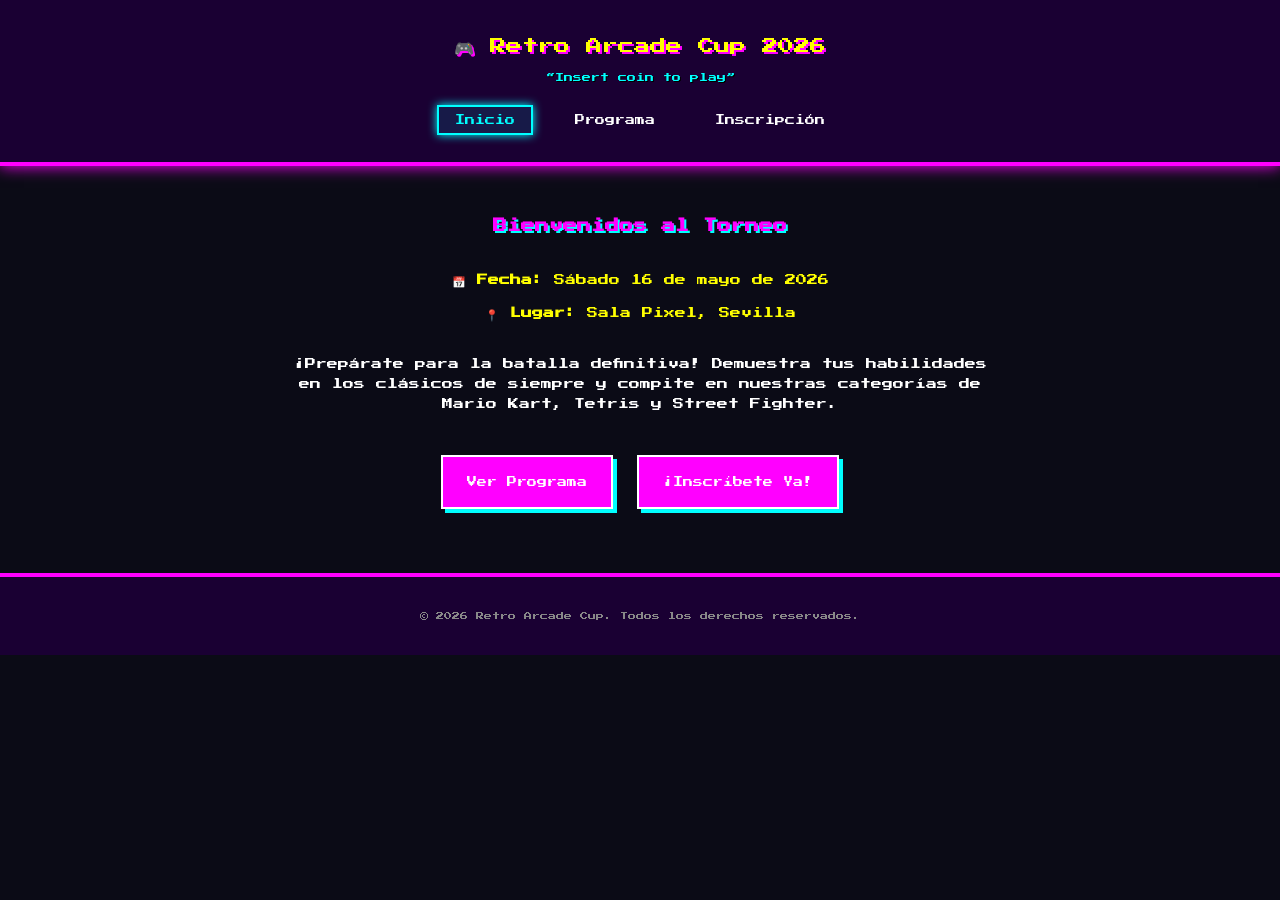
<file: index.html>
<!DOCTYPE html>
<html lang="es">
<head>
    <meta charset="UTF-8">
    <meta name="viewport" content="width=device-width, initial-scale=1.0">
    <title>Retro Arcade Cup 2026 - Inicio</title>
    <!-- Fuente pixelada de Google Fonts (Press Start 2P) -->
    <link href="https://fonts.googleapis.com/css2?family=Press+Start+2P&display=swap" rel="stylesheet">
    <!-- Hoja de estilos común -->
    <link rel="stylesheet" href="css/styles.css">
</head>
<body>
    <!-- Cabecera común -->
    <header>
        <div class="logo">🎮 Retro Arcade Cup 2026</div>
        <p class="slogan">“Insert coin to play”</p>
        <nav>
            <ul>
                <li><a href="index.html" class="active">Inicio</a></li>
                <li><a href="programa.html">Programa</a></li>
                <li><a href="inscripcion.html">Inscripción</a></li>
            </ul>
        </nav>
    </header>

    <!-- Contenido principal de la página de inicio -->
    <main>
        <section class="hero">
            <h1>Bienvenidos al Torneo</h1>
            <p class="info-evento">📅 <strong>Fecha:</strong> Sábado 16 de mayo de 2026</p>
            <p class="info-evento">📍 <strong>Lugar:</strong> Sala Pixel, Sevilla</p>
            <p class="desc">¡Prepárate para la batalla definitiva! Demuestra tus habilidades en los clásicos de siempre y compite en nuestras categorías de Mario Kart, Tetris y Street Fighter.</p>
            
            <div class="botones-cta">
                <a href="programa.html" class="btn">Ver Programa</a>
                <a href="inscripcion.html" class="btn btn-secundario">¡Inscríbete Ya!</a>
            </div>
        </section>
    </main>

    <!-- Pie de página común -->
    <footer>
        <p>&copy; 2026 Retro Arcade Cup. Todos los derechos reservados.</p>
    </footer>
</body>
</html>
</file>
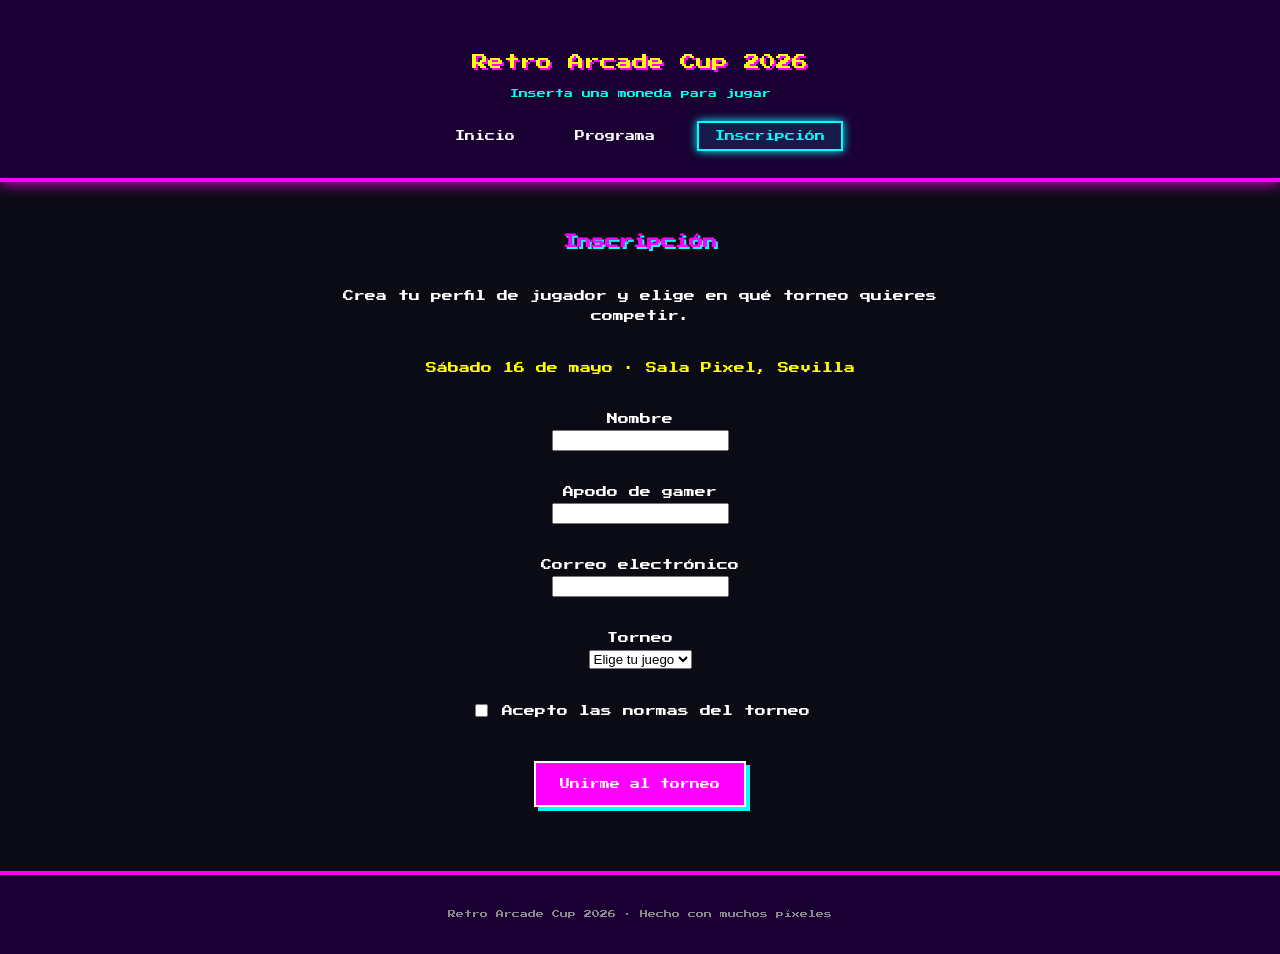
<file: inscripcion.html>
<!DOCTYPE html>
<html lang="es">
<head>
  <meta charset="UTF-8">
  <meta name="viewport" content="width=device-width, initial-scale=1.0">
  <meta name="description" content="Inscripción a la Retro Arcade Cup 2026: regístrate como jugador y elige tu torneo.">
  <title>Inscripción | Retro Arcade Cup 2026</title>
  <link rel="preconnect" href="https://fonts.googleapis.com">
  <link rel="preconnect" href="https://fonts.gstatic.com" crossorigin>
  <link href="https://fonts.googleapis.com/css2?family=Press+Start+2P&display=swap" rel="stylesheet">
  <link rel="stylesheet" href="css/styles.css">
</head>
<body>
  <header>
    <p class="logo">Retro Arcade Cup 2026</p>
    <p class="slogan">Inserta una moneda para jugar</p>
    <nav>
      <ul>
        <li><a href="index.html">Inicio</a></li>
        <li><a href="programa.html">Programa</a></li>
        <li><a href="inscripcion.html" class="active">Inscripción</a></li>
      </ul>
    </nav>
  </header>

  <main>
    <section class="hero">
      <h1>Inscripción</h1>
      <p class="desc">Crea tu perfil de jugador y elige en qué torneo quieres competir.</p>
      <p class="info-evento">Sábado 16 de mayo · Sala Pixel, Sevilla</p>
    </section>

    <section>
      <form action="#" method="post">
        <p class="desc">
          <label for="nombre">Nombre</label><br>
          <input type="text" id="nombre" name="nombre" required>
        </p>
        <p class="desc">
          <label for="apodo">Apodo de gamer</label><br>
          <input type="text" id="apodo" name="apodo" required>
        </p>
        <p class="desc">
          <label for="email">Correo electrónico</label><br>
          <input type="email" id="email" name="email" required>
        </p>
        <p class="desc">
          <label for="juego">Torneo</label><br>
          <select id="juego" name="juego" required>
            <option value="">Elige tu juego</option>
            <option value="mario-kart">Mario Kart</option>
            <option value="tetris">Tetris</option>
            <option value="street-fighter">Street Fighter</option>
          </select>
        </p>
        <p class="desc">
          <input type="checkbox" id="normas" name="normas" required>
          <label for="normas">Acepto las normas del torneo</label>
        </p>

        <div class="botones-cta">
          <button type="submit" class="btn">Unirme al torneo</button>
        </div>
      </form>
    </section>
  </main>

  <footer>
    <p>Retro Arcade Cup 2026 · Hecho con muchos píxeles</p>
  </footer>
</body>
</html>
</file>
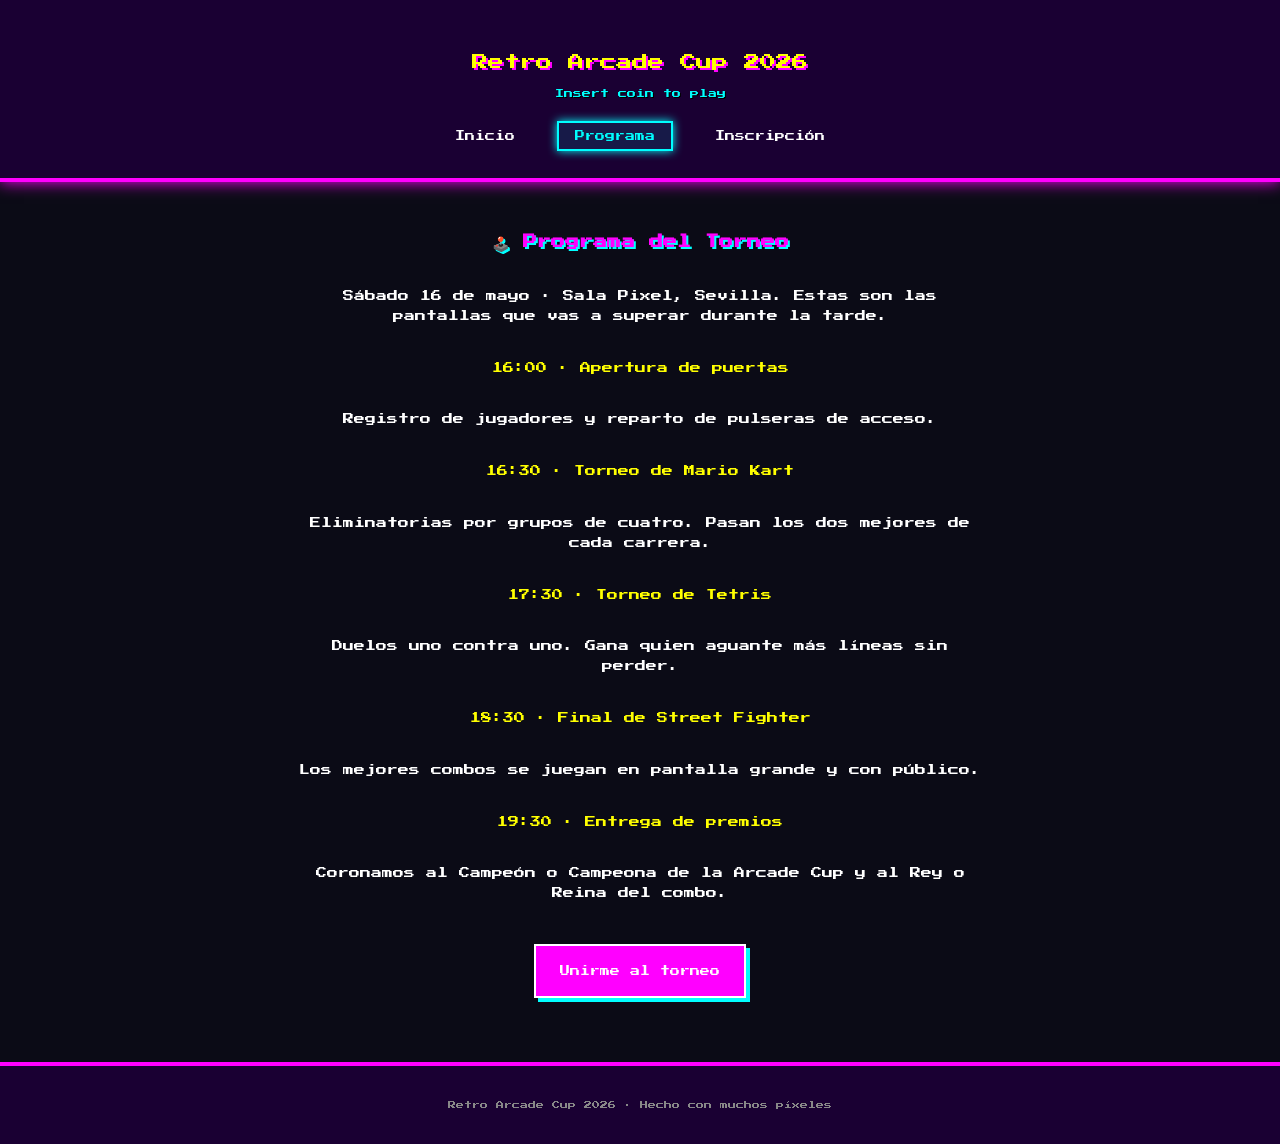
<file: programa.html>
<!DOCTYPE html>
<html lang="es">

<head>
  <meta charset="UTF-8">
  <meta name="viewport" content="width=device-width, initial-scale=1.0">
  <meta name="description"
    content="Programa de la Retro Arcade Cup 2026: horarios de los torneos y entrega de premios.">
  <title>Programa | Retro Arcade Cup 2026</title>
  <link rel="preconnect" href="https://fonts.googleapis.com">
  <link rel="preconnect" href="https://fonts.gstatic.com" crossorigin>
  <link href="https://fonts.googleapis.com/css2?family=Press+Start+2P&display=swap" rel="stylesheet">
  <link rel="stylesheet" href="css/styles.css">
</head>

<body>
  <header>
    <p class="logo">Retro Arcade Cup 2026</p>
    <p class="slogan">Insert coin to play</p>
    <nav>
      <ul>
        <li><a href="index.html">Inicio</a></li>
        <li><a href="programa.html" class="active">Programa</a></li>
        <li><a href="inscripcion.html">Inscripción</a></li>
      </ul>
    </nav>
  </header>

  <main>
    <section class="hero">
      <h1>🕹️ Programa del Torneo</h1>
      <p class="desc">Sábado 16 de mayo · Sala Pixel, Sevilla. Estas son las pantallas que vas a superar durante la
        tarde.</p>
    </section>

    <section>
      <article>
        <p class="info-evento">16:00 · Apertura de puertas</p>
        <p class="desc">Registro de jugadores y reparto de pulseras de acceso.</p>
      </article>
      <article>
        <p class="info-evento">16:30 · Torneo de Mario Kart</p>
        <p class="desc">Eliminatorias por grupos de cuatro. Pasan los dos mejores de cada carrera.</p>
      </article>
      <article>
        <p class="info-evento">17:30 · Torneo de Tetris</p>
        <p class="desc">Duelos uno contra uno. Gana quien aguante más líneas sin perder.</p>
      </article>
      <article>
        <p class="info-evento">18:30 · Final de Street Fighter</p>
        <p class="desc">Los mejores combos se juegan en pantalla grande y con público.</p>
      </article>
      <article>
        <p class="info-evento">19:30 · Entrega de premios</p>
        <p class="desc">Coronamos al Campeón o Campeona de la Arcade Cup y al Rey o Reina del combo.</p>
      </article>
    </section>

    <div class="botones-cta">
      <a class="btn" href="inscripcion.html">Unirme al torneo</a>
    </div>
  </main>

  <footer>
    <p>Retro Arcade Cup 2026 · Hecho con muchos píxeles</p>
  </footer>
</body>
</html>
</file>
<file: css/styles.css>
/* Estilos globales y estética arcade */
body {
    background-color: #0b0b16;
    color: #00ffff;
    font-family: 'Press Start 2P', monospace;
    margin: 0;
    padding: 0;
    font-size: 11px;
    line-height: 1.8;
}

/* Cabecera común */
header {
    background-color: #1a0033;
    border-bottom: 4px solid #ff00ff;
    text-align: center;
    padding: 2rem 1rem;
    box-shadow: 0 0 15px #ff00ff;
}

.logo {
    font-size: 16px;
    color: #ffff00;
    text-shadow: 2px 2px #ff00ff;
    margin-bottom: 0.5rem;
}

.slogan {
    color: #00ffff;
    font-size: 9px;
    margin-bottom: 1.5rem;
    text-shadow: 1px 1px #000;
}

/* Navegación */
nav ul {
    list-style: none;
    padding: 0;
    display: flex;
    justify-content: center;
    gap: 1.5rem;
    margin: 0;
    flex-wrap: wrap;
}

nav a {
    color: #ffffff;
    text-decoration: none;
    padding: 0.5rem 1rem;
    border: 2px solid transparent;
    transition: 0.2s;
    font-size: 10px;
}

nav a:hover, nav a.active {
    border-color: #00ffff;
    color: #00ffff;
    background-color: rgba(0, 255, 255, 0.1);
    box-shadow: 0 0 10px #00ffff;
}

/* Contenido Principal */
main {
    max-width: 900px;
    margin: 3rem auto;
    padding: 0 1rem;
    text-align: center;
}

.hero h1 {
    color: #ff00ff;
    font-size: 14px;
    margin-bottom: 2rem;
    text-shadow: 2px 2px #00ffff;
}

.info-evento {
    color: #ffff00;
    margin: 0.8rem 0;
}

.desc {
    color: #ffffff;
    margin: 2rem auto;
    max-width: 700px;
}

/* Botones de acción */
.botones-cta {
    margin-top: 2.5rem;
    display: flex;
    justify-content: center;
    gap: 1.5rem;
    flex-wrap: wrap;
}

.btn {
    background-color: #ff00ff;
    color: #ffffff;
    padding: 1rem 1.5rem;
    text-decoration: none;
    border: 2px solid #ffffff;
    box-shadow: 4px 4px 0px #00ffff;
    transition: 0.1s;
    font-family: 'Press Start 2P', monospace;
    font-size: 10px;
}

.btn:hover {
    background-color: #00ffff;
    color: #0b0b16;
    box-shadow: 4px 4px 0px #ff00ff;
    transform: translate(-2px, -2px);
}

/* Pie de página */
footer {
    background-color: #1a0033;
    border-top: 4px solid #ff00ff;
    text-align: center;
    padding: 1.5rem;
    color: #888;
    font-size: 8px;
    margin-top: 4rem;
}
</file>
